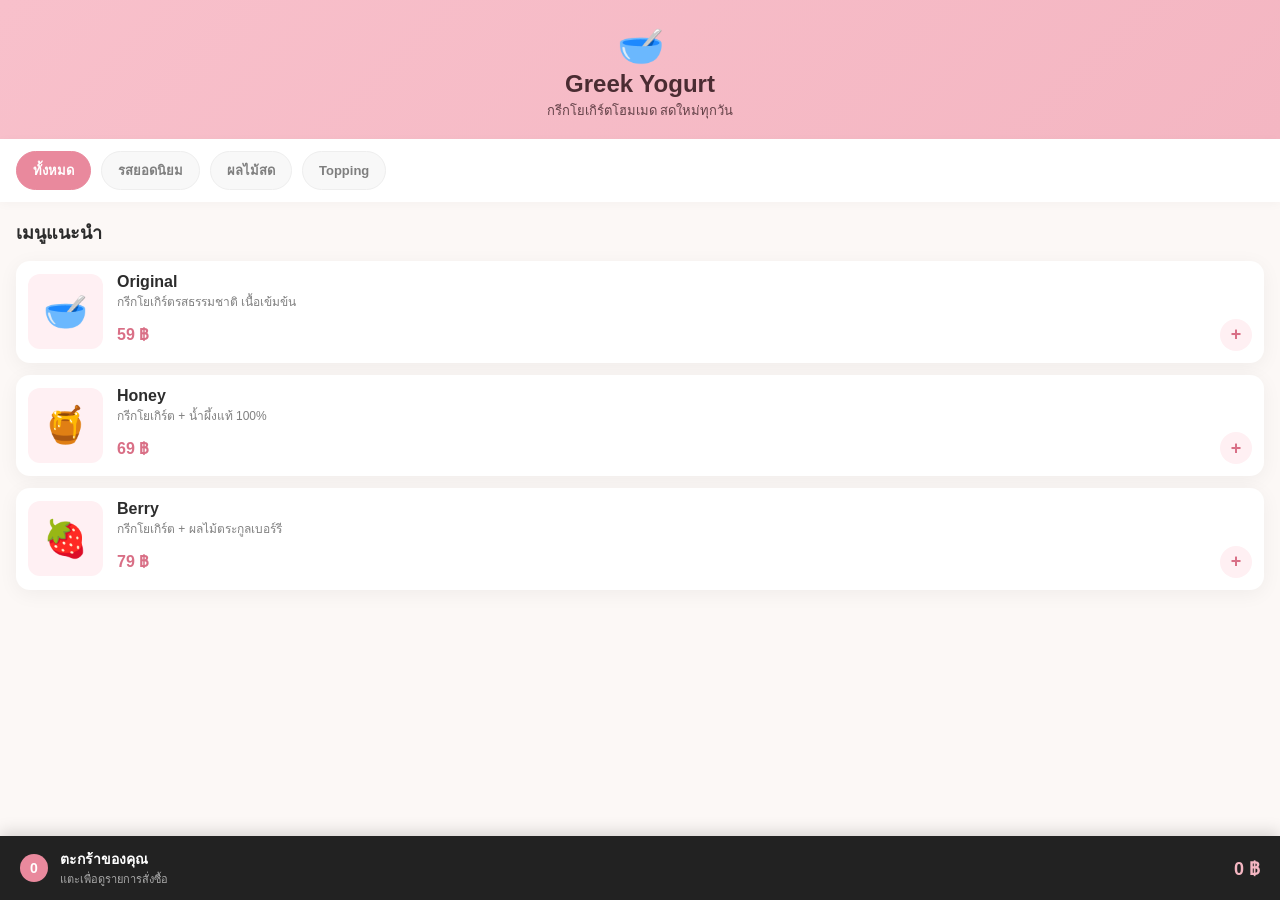
<file: index.html>
<!DOCTYPE html>
<html lang="th">

<head>

    <meta charset="UTF-8">

    <meta
    name="viewport"
    content="width=device-width, initial-scale=1.0, maximum-scale=1.0, user-scalable=no"
>

    <title>Greek Yogurt</title>
    <!-- ซ่อนแถบ URL เบราว์เซอร์เมื่อเพิ่มลงหน้าจอโฮม (iOS / Android) -->
<meta name="mobile-web-app-capable" content="yes">
<meta name="apple-mobile-web-app-status-bar-style" content="default">

<!-- เปลี่ยนสีแถบสถานะบนสุดของเบราว์เซอร์ (Theme Color) ให้เข้ากับโทนร้าน -->
<meta name="theme-color" content="#f4b6c2">

    <link
        rel="stylesheet"
        href="style.css"
    >

</head>


<body>


    <!-- =========================
         HEADER
    ========================== -->

    <!-- =========================
         HEADER & CATEGORY
    ========================== -->
    <header class="header">
        <div class="header-icon">🥣</div>
        <h1>Greek Yogurt</h1>
        <p>กรีกโยเกิร์ตโฮมเมด สดใหม่ทุกวัน</p>
    </header>

    <!-- แถบหมวดหมู่แบบเลื่อนได้ (Sticky) -->
    <nav class="category-nav">
        <button class="category-btn active">ทั้งหมด</button>
        <button class="category-btn">รสยอดนิยม</button>
        <button class="category-btn">ผลไม้สด</button>
        <button class="category-btn">Topping</button>
    </nav>

    <!-- =========================
         MENU CONTAINER
    ========================== -->
    <main class="container">
        <h2 class="section-title">เมนูแนะนำ</h2>

        <div class="products">
            <!-- Original -->
            <div class="product-card" onclick="openProduct('Original', 59)">
                <div class="product-img">🥣</div>
                <div class="product-info">
                    <h3>Original</h3>
                    <p>กรีกโยเกิร์ตรสธรรมชาติ เนื้อเข้มข้น</p>
                    <div class="product-price-row">
                        <strong class="price">59 ฿</strong>
                        <button class="add-btn">+</button>
                    </div>
                </div>
            </div>

            <!-- Honey -->
            <div class="product-card" onclick="openProduct('Honey', 69)">
                <div class="product-img">🍯</div>
                <div class="product-info">
                    <h3>Honey</h3>
                    <p>กรีกโยเกิร์ต + น้ำผึ้งแท้ 100%</p>
                    <div class="product-price-row">
                        <strong class="price">69 ฿</strong>
                        <button class="add-btn">+</button>
                    </div>
                </div>
            </div>

            <!-- Berry -->
            <div class="product-card" onclick="openProduct('Berry', 79)">
                <div class="product-img">🍓</div>
                <div class="product-info">
                    <h3>Berry</h3>
                    <p>กรีกโยเกิร์ต + ผลไม้ตระกูลเบอร์รี</p>
                    <div class="product-price-row">
                        <strong class="price">79 ฿</strong>
                        <button class="add-btn">+</button>
                    </div>
                </div>
            </div>
        </div>
    </main>

    <!-- =========================
         STICKY BOTTOM CART BAR
    ========================== -->
    <div class="cart-bar" onclick="openCart()">
        <div class="cart-bar-info">
            <div class="cart-badge" id="cart-count">0</div>
            <div class="cart-text">
                <span class="cart-title">ตะกร้าของคุณ</span>
                <span class="cart-sub">แตะเพื่อดูรายการสั่งซื้อ</span>
            </div>
        </div>
        <div class="cart-bar-total" id="cart-bar-total">0 ฿</div>
    </div>



    <!-- =================================================
     PRODUCT MODAL (BOTTOM SHEET STYLE)
================================================== -->
<div id="product-modal" class="modal">
    <div class="product-modal-box">
        <!-- แถบจับสไลด์แบบแอปมือถือ -->
        <div class="sheet-handle"></div>

        <!-- หัวข้อและปุ่มปิด -->
        <div class="modal-header">
            <div>
                <h2 id="modal-product-name">สินค้า</h2>
                <p class="base-price">ราคาเริ่มต้น <strong id="modal-product-price">0</strong> บาท</p>
            </div>
            <button class="close-button" onclick="closeProduct()">✕</button>
        </div>

        <!-- รายการ Topping -->
        <div class="topping-section">
            <div class="section-head">
                <h3>เลือก Topping</h3>
                <span class="section-description">เลือกได้ตามใจชอบ</span>
            </div>

            <div class="topping-grid">
                <label class="topping-item">
                    <div class="topping-info">
                        <input type="checkbox" value="15" data-name="สตรอว์เบอร์รี" onchange="updateProductPrice()">
                        <span class="topping-name">🍓 สตรอว์เบอร์รี</span>
                    </div>
                    <span class="topping-price">+15 บาท</span>
                </label>

                <label class="topping-item">
                    <div class="topping-info">
                        <input type="checkbox" value="10" data-name="น้ำผึ้ง" onchange="updateProductPrice()">
                        <span class="topping-name">🍯 น้ำผึ้ง</span>
                    </div>
                    <span class="topping-price">+10 บาท</span>
                </label>

                <label class="topping-item">
                    <div class="topping-info">
                        <input type="checkbox" value="15" data-name="Granola" onchange="updateProductPrice()">
                        <span class="topping-name">🥣 Granola</span>
                    </div>
                    <span class="topping-price">+15 บาท</span>
                </label>

                <label class="topping-item">
                    <div class="topping-info">
                        <input type="checkbox" value="20" data-name="กล้วย" onchange="updateProductPrice()">
                        <span class="topping-name">🍌 กล้วย</span>
                    </div>
                    <span class="topping-price">+20 บาท</span>
                </label>
            </div>
        </div>

        <!-- จำนวนสินค้า -->
        <div class="quantity-section">
            <h3>จำนวน</h3>
            <div class="quantity-control">
                <button onclick="changeProductQuantity(-1)">−</button>
                <span id="product-quantity">1</span>
                <button onclick="changeProductQuantity(1)">+</button>
            </div>
        </div>

        <!-- ปุ่มเพิ่มลงตะกร้าพร้อมแสดงราคารวม -->
        <button class="add-to-cart-button" onclick="addProductToCart()">
            <span>🛒 เพิ่มลงตะกร้า</span>
            <strong><span id="product-total-price">0</span> บาท</strong>
        </button>
    </div>
</div>



    <!-- =================================================
     CART MODAL (BOTTOM SHEET STYLE)
================================================== -->
<div id="cart-modal" class="modal">
    <div class="cart-box">
        <!-- แถบจับสไลด์ -->
        <div class="sheet-handle"></div>

        <div class="modal-header">
            <div>
                <h2>🛒 ตะกร้าของคุณ</h2>
                <p class="cart-subtitle">ตรวจสอบรายการและยืนยันการสั่งซื้อ</p>
            </div>
            <button class="close-button" onclick="closeCart()">✕</button>
        </div>

        <!-- รายการสินค้าในตะกร้า -->
        <div id="cart-items" class="cart-items-list">
            <!-- JavaScript จะเรนเดอร์รายการสินค้าที่นี่ -->
        </div>

        <!-- สรุปราคารวมและปุ่มดำเนินการ -->
        <div class="cart-summary-footer">
            <div class="cart-total-row">
                <span>ราคารวมทั้งหมด</span>
                <strong class="cart-total-price"><span id="cart-total">0</span> บาท</strong>
            </div>

            <button class="checkout-button" onclick="openCustomerForm()">
    <span>ดำเนินการสั่งซื้อ</span>
    <span>➔</span>
</button>
        </div>
    </div>
</div>



    <!-- =================================================
         CUSTOMER FORM
    ================================================== -->

    <div
        id="customer-modal"
        class="modal"
    >

        <div class="customer-box">


            <div class="modal-header">

                <h2>
                    📋 ข้อมูลผู้สั่งซื้อ
                </h2>

                <button
                    class="close-button"
                    onclick="closeCustomerForm()"
                >
                    ✕
                </button>

            </div>



            <p class="form-description">

                กรุณากรอกข้อมูลสำหรับจัดส่งสินค้า

            </p>



            <!-- ชื่อ -->

            <div class="form-group">

                <label>
                    ชื่อผู้สั่งซื้อ
                    <span>*</span>
                </label>

                <input
                    type="text"
                    id="customer-name"
                    placeholder="เช่น น้องเอ"
                >

            </div>



            <!-- เบอร์ -->

            <div class="form-group">

                <label>
                    เบอร์โทรศัพท์
                    <span>*</span>
                </label>

                <input
                    type="tel"
                    id="customer-phone"
                    placeholder="เช่น 0812345678"
                    maxlength="10"
                >

            </div>



            <!-- หอพัก -->

            <div class="form-group">

                <label>
                    ชื่อหอพัก / บ้านพัก
                    <span>*</span>
                </label>

                <input
                    type="text"
                    id="customer-place"
                    placeholder="เช่น หอ A"
                >

            </div>



            <!-- ห้อง -->

            <div class="form-group">

                <label>
                    เลขห้อง / บ้านเลขที่
                    <span>*</span>
                </label>

                <input
                    type="text"
                    id="customer-room"
                    placeholder="เช่น ห้อง 305"
                >

            </div>



            <!-- รายละเอียด -->

            <div class="form-group">

                <label>
                    รายละเอียดเพิ่มเติม
                </label>

                <textarea
                    id="customer-detail"
                    rows="3"
                    placeholder="เช่น ฝากไว้หน้าห้อง / โทรก่อนส่ง"
                ></textarea>

            </div>



            <!-- แจ้งเตือนชำระเงิน -->

            <div class="payment-notice">

                <div class="payment-icon">
                    💳
                </div>

                <div>

                    <strong>
                        ชำระเงินก่อนเท่านั้น
                    </strong>

                    <p>
                        กรุณาชำระเงินก่อน ทางร้านจึงจะดำเนินการจัดเตรียมออเดอร์
                    </p>

                </div>

            </div>



            <button
                class="continue-payment-button"
                onclick="goToPayment()"
            >

                ตรวจสอบข้อมูลและชำระเงิน

            </button>


        </div>

    </div>



    <!-- =================================================
         PAYMENT MODAL
    ================================================== -->

    <div
        id="payment-modal"
        class="modal"
    >

        <div class="payment-box">


            <div class="modal-header">

                <h2>
                    💳 ชำระเงิน
                </h2>

                <button
                    class="close-button"
                    onclick="closePayment()"
                >
                    ✕
                </button>

            </div>



            <!-- Order Number -->

            <div class="payment-order">

                <span>
                    ยอดที่ต้องชำระ
                </span>

                <strong id="payment-total">
                    0 บาท
                </strong>

            </div>



            <!-- Customer Summary -->

            <div class="customer-summary">

                <h3>
                    ข้อมูลผู้รับ
                </h3>

                <p>
                    👤 <span id="summary-name"></span>
                </p>

                <p>
                    📞 <span id="summary-phone"></span>
                </p>

                <p>
                    🏠 <span id="summary-place"></span>
                </p>

                <p>
                    🚪 <span id="summary-room"></span>
                </p>

                <p id="summary-detail-row">
                    📝 <span id="summary-detail"></span>
                </p>

            </div>



            <!-- Payment Method -->

            <div class="payment-method">

                <h3>
                    วิธีชำระเงิน
                </h3>


                <div class="payment-method-card">

                    <div class="promptpay-icon">
                        ฿
                    </div>

                    <div>

                        <strong>
                            QR PromptPay
                        </strong>

                        <p>
                            สแกน QR เพื่อชำระเงิน
                        </p>

                    </div>

                </div>

            </div>



            <!-- QR Placeholder -->

            <div class="qr-placeholder">

                <div class="qr-box">
                    QR
                </div>

                <p>
                    QR สำหรับชำระเงิน
                </p>

                <small>
                    ตอนนี้เป็นหน้าจำลอง
                </small>

            </div>



            <button
                class="paid-button"
                onclick="paymentSuccess()"
            >

                ✅ ฉันชำระเงินแล้ว

            </button>


        </div>

    </div>



    <!-- =================================================
         SUCCESS MODAL
    ================================================== -->

    <div
        id="success-modal"
        class="modal"
    >

        <div class="success-box">


            <div class="success-icon">
                🎉
            </div>


            <h2>
                สั่งซื้อสำเร็จ!
            </h2>


            <p>
                ขอบคุณสำหรับการสั่งซื้อครับ
            </p>


            <div class="order-number-box">

                <span>
                    เลขออเดอร์
                </span>

                <strong id="order-number">
                    GY000001
                </strong>

            </div>


            <p class="success-message">

                ทางร้านได้รับข้อมูลการสั่งซื้อแล้ว
                <br>
                และจะดำเนินการจัดเตรียมสินค้าให้ครับ

            </p>


            <button
                class="success-button"
                onclick="finishOrder()"
            >

                กลับหน้าเมนู

            </button>


        </div>

    </div>



    <!-- JavaScript -->

    <script src="script.js"></script>


</body>

</html>
</file>
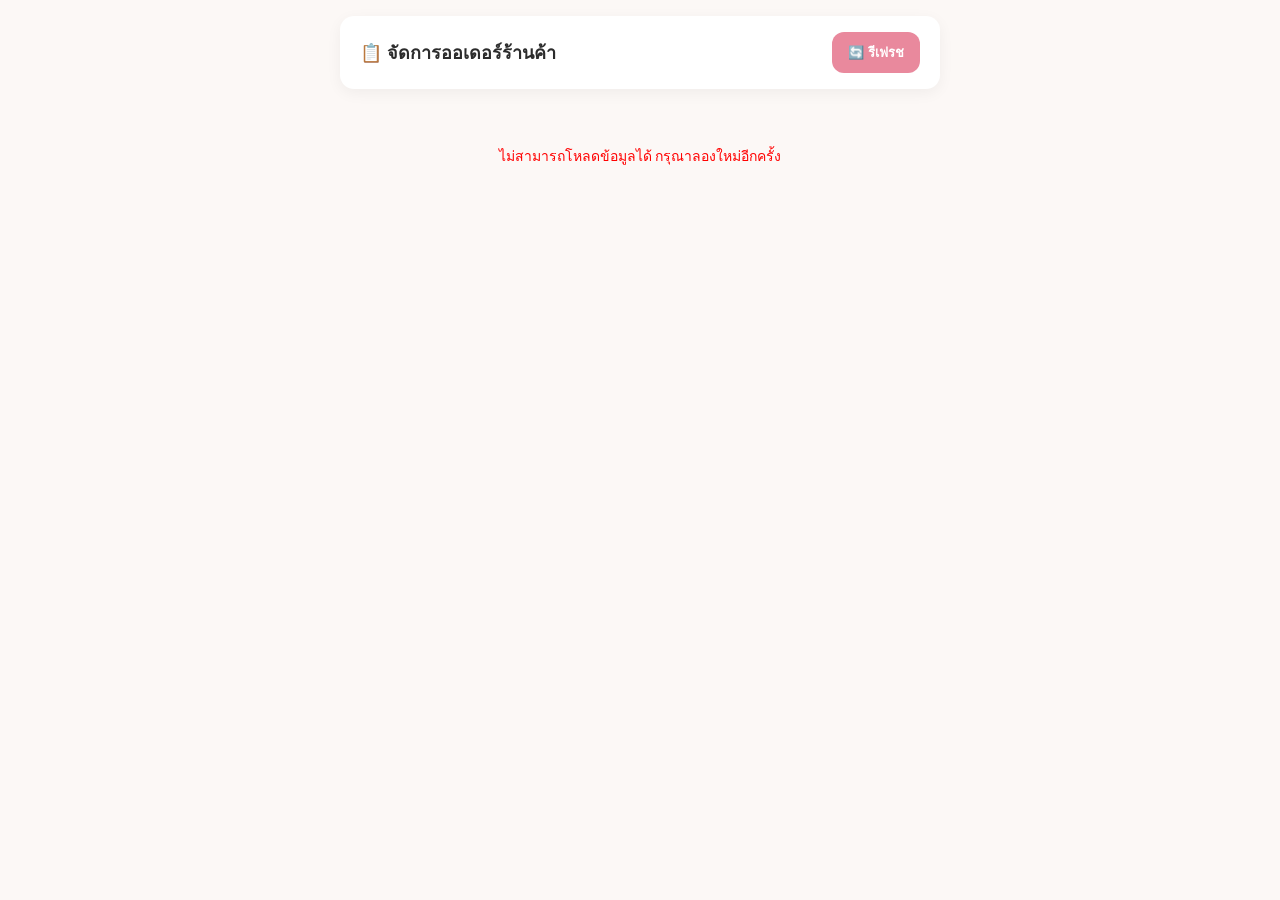
<file: admin.html>
<!DOCTYPE html>
<html lang="th">
<head>
    <meta charset="UTF-8">
    <meta name="viewport" content="width=device-width, initial-scale=1.0, maximum-scale=1.0, user-scalable=no">
    <title>Admin Dashboard - จัดการออเดอร์</title>
    <link rel="stylesheet" href="style.css">
    <style>
        :root {
            --primary: #e9899d;
            --primary-dark: #d96f86;
            --primary-light: #fff0f3;
            --bg-color: #fcf8f6;
            --text-main: #2c2c2c;
            --text-muted: #7f7f7f;
            --radius-md: 14px;
            --shadow-soft: 0 4px 15px rgba(0,0,0,0.05);
        }

        * {
            box-sizing: border-box;
            margin: 0;
            padding: 0;
            -webkit-tap-highlight-color: transparent;
        }

        body { 
            background: var(--bg-color); 
            padding: 16px; 
            font-family: -apple-system, BlinkMacSystemFont, "SF Pro Text", "Sukhumvit Set", "Noto Sans Thai", sans-serif;
            color: var(--text-main);
        }

        .admin-container { 
            max-width: 600px; 
            margin: 0 auto; 
            padding-bottom: 40px;
        }

        .admin-header { 
            display: flex; 
            justify-content: space-between; 
            align-items: center; 
            margin-bottom: 16px; 
            background: white;
            padding: 16px 20px;
            border-radius: var(--radius-md);
            box-shadow: var(--shadow-soft);
        }

        .admin-header h2 {
            font-size: 18px;
            font-weight: 700;
        }

        .refresh-btn { 
            background: var(--primary); 
            color: white; 
            border: none; 
            padding: 10px 16px; 
            border-radius: 12px; 
            font-weight: bold; 
            cursor: pointer; 
            font-size: 13px;
            transition: transform 0.1s ease;
        }

        .refresh-btn:active {
            transform: scale(0.95);
        }

        .order-card { 
            background: white; 
            padding: 16px; 
            border-radius: var(--radius-md); 
            margin-bottom: 12px; 
            box-shadow: var(--shadow-soft); 
            border: 1px solid #eee; 
            animation: fadeIn 0.25s ease-in-out;
        }

        @keyframes fadeIn {
            from { opacity: 0; transform: translateY(6px); }
            to { opacity: 1; transform: translateY(0); }
        }

        .order-top { 
            display: flex; 
            justify-content: space-between; 
            align-items: center;
            font-weight: bold; 
            margin-bottom: 10px; 
            font-size: 14px; 
            color: #444;
        }

        .badge { 
            padding: 4px 10px; 
            border-radius: 20px; 
            font-size: 11px; 
            font-weight: 600;
        }
        .badge-pending { background: #fff3cd; color: #856404; }
        .badge-cooking { background: #cce5ff; color: #004085; }
        .badge-done { background: #d4edda; color: #155724; }

        .order-details { 
            font-size: 13px; 
            color: #555; 
            margin-bottom: 10px; 
            line-height: 1.5; 
            background: #fafafa;
            padding: 10px 12px;
            border-radius: 10px;
        }

        .order-items { 
            font-size: 13px; 
            color: #333; 
            margin-bottom: 10px; 
            background: #f9f9f9; 
            padding: 10px 12px; 
            border-radius: 10px; 
            border-left: 3px solid var(--primary);
            white-space: pre-line;
            line-height: 1.4;
        }

        .order-price-row {
            display: flex;
            justify-content: space-between;
            align-items: center;
            margin-bottom: 12px;
            padding: 0 4px;
        }

        .order-price { 
            font-size: 16px; 
            color: var(--primary-dark); 
            font-weight: bold; 
        }

        .action-row { 
            display: flex; 
            gap: 10px; 
        }

        .action-row button { 
            flex: 1; 
            padding: 12px; 
            border: none; 
            border-radius: 12px; 
            font-weight: bold; 
            cursor: pointer; 
            font-size: 14px; 
            transition: transform 0.1s ease;
        }

        .action-row button:active {
            transform: scale(0.96);
        }

        .btn-cook { background: #e7f1ff; color: #0d6efd; }
        .btn-finish { background: #d1e7dd; color: #198754; }

        .loading-text, .empty-text {
            text-align: center;
            color: var(--text-muted);
            padding: 40px 0;
            font-size: 14px;
        }
    </style>
</head>
<body>
    <div class="admin-container">
        <div class="admin-header">
            <h2>📋 จัดการออเดอร์ร้านค้า</h2>
            <button class="refresh-btn" onclick="fetchOrders()">🔄 รีเฟรช</button>
        </div>
        <div id="orders-list">
            <div class="loading-text">กำลังโหลดข้อมูลออเดอร์...</div>
        </div>
    </div>

    <script>
        // ใช้ Web App URL เดียวกับฝั่งลูกค้าที่คุณใช้งานอยู่
        const APPS_SCRIPT_URL = "https://script.google.com/macros/s/AKfycbx7GU2CGbZx6tMeAi8RHz1NkEb7VEbHTJY2dybkcDIZS8MUouxbr9endAa0bh7H2o5G/exec";

        async function fetchOrders() {
            const listEl = document.getElementById('orders-list');
            listEl.innerHTML = '<div class="loading-text">กำลังโหลด...</div>';

            try {
                const response = await fetch(`${APPS_SCRIPT_URL}?action=getOrders`);
                const orders = await response.json();

                if (!orders || orders.length === 0) {
                    listEl.innerHTML = '<div class="empty-text">📭 ยังไม่มีออเดอร์ในระบบ</div>';
                    return;
                }

                listEl.innerHTML = '';
                // เรียงลำดับจากออเดอร์ล่าสุดขึ้นมาด้านบน
                orders.reverse().forEach(order => {
                    let badgeClass = 'badge-pending';
                    if (order.status === 'กำลังทำ') badgeClass = 'badge-cooking';
                    if (order.status === 'เสร็จสิ้น') badgeClass = 'badge-done';

                    const card = document.createElement('div');
                    card.className = 'order-card';
                    card.innerHTML = `
                        <div class="order-top">
                            <span>#${order.orderId || '-'}</span>
                            <span class="badge ${badgeClass}">${order.status || 'รอดำเนินการ'}</span>
                        </div>
                        <div class="order-details">
                            🕒 <b>เวลา:</b> ${order.timestamp || '-'}<br>
                            👤 <b>ชื่อ:</b> ${order.customerName} | 📞 <a href="tel:${order.phone}" style="color:inherit; text-decoration:underline;">${order.phone}</a><br>
                            📍 <b>ที่อยู่:</b> ${order.address}
                        </div>
                        <div class="order-items">
                            🛒 <b>รายการสินค้า:</b><br>${order.items}
                        </div>
                        <div class="order-price-row">
                            <span style="font-size: 13px; color: #666;">ยอดรวมทั้งสิ้น</span>
                            <span class="order-price">฿${order.totalPrice}</span>
                        </div>
                        <div class="action-row">
                            <button class="btn-cook" onclick="updateOrderStatus(${order.rowId}, 'กำลังทำ')">🍳 กำลังทำ</button>
                            <button class="btn-finish" onclick="updateOrderStatus(${order.rowId}, 'เสร็จสิ้น')">✅ เสร็จสิ้น</button>
                        </div>
                    `;
                    listEl.appendChild(card);
                });

            } catch (error) {
                console.error(error);
                listEl.innerHTML = '<div class="empty-text" style="color:red;">ไม่สามารถโหลดข้อมูลได้ กรุณาลองใหม่อีกครั้ง</div>';
            }
        }

        async function updateOrderStatus(rowId, status) {
            try {
                await fetch(APPS_SCRIPT_URL, {
                    method: 'POST',
                    mode: 'no-cors',
                    headers: { 'Content-Type': 'application/json' },
                    body: JSON.stringify({ action: 'updateStatus', rowId: rowId, status: status })
                });

                // แจ้งเตือนแบบสั้นๆ หรือรีโหลดทันทีเพื่อให้เห็นการเปลี่ยนแปลง
                fetchOrders(); 
            } catch (error) {
                alert('เกิดข้อผิดพลาดในการอัปเดตสถานะ');
            }
        }

        // โหลดข้อมูลอัตโนมัติเมื่อเปิดหน้าเว็บ
        fetchOrders();
    </script>
</body>
</html>
</file>
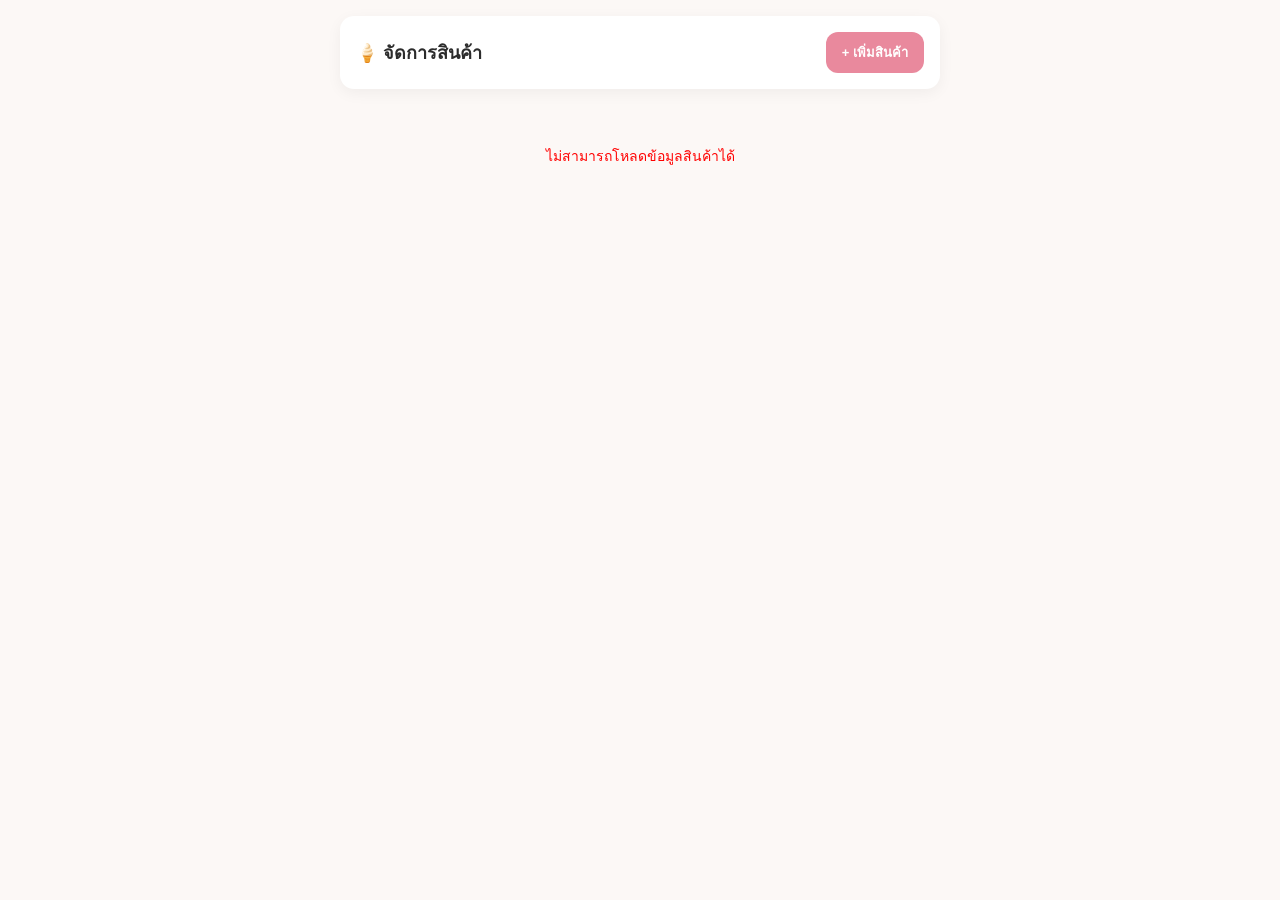
<file: admin_products.html>
<!DOCTYPE html>
<html lang="th">
<head>
    <meta charset="UTF-8">
    <meta name="viewport" content="width=device-width, initial-scale=1.0, maximum-scale=1.0, user-scalable=no">
    <title>Admin - จัดการสินค้า</title>
    <style>
        :root {
            --primary: #e9899d;
            --primary-dark: #d96f86;
            --primary-light: #fff0f3;
            --bg-color: #fcf8f6;
            --text-main: #2c2c2c;
            --text-muted: #7f7f7f;
            --radius-md: 14px;
            --shadow-soft: 0 4px 15px rgba(0,0,0,0.05);
        }
        * { box-sizing: border-box; margin: 0; padding: 0; font-family: -apple-system, BlinkMacSystemFont, "SF Pro Text", "Sukhumvit Set", "Noto Sans Thai", sans-serif; }
        body { background: var(--bg-color); padding: 16px; color: var(--text-main); }
        .container { max-width: 600px; margin: 0 auto; padding-bottom: 40px; }
        
        .header { display: flex; justify-content: space-between; align-items: center; background: white; padding: 16px; border-radius: var(--radius-md); box-shadow: var(--shadow-soft); margin-bottom: 16px; }
        .header h2 { font-size: 18px; font-weight: 700; }
        .btn-add { background: var(--primary); color: white; border: none; padding: 10px 16px; border-radius: 12px; font-weight: bold; cursor: pointer; font-size: 13px; }
        
        /* Product Card List */
        .product-card { display: flex; align-items: center; background: white; padding: 12px; border-radius: var(--radius-md); margin-bottom: 10px; box-shadow: var(--shadow-soft); gap: 12px; }
        .product-card img { width: 60px; height: 60px; object-fit: cover; border-radius: 8px; background: #eee; flex-shrink: 0; }
        .product-info { flex: 1; }
        .product-info h4 { font-size: 15px; margin-bottom: 4px; }
        .product-info p { color: var(--primary-dark); font-weight: bold; font-size: 14px; }
        .btn-group { display: flex; gap: 6px; }
        .btn-edit { background: #ffc107; border: none; padding: 6px 10px; border-radius: 8px; cursor: pointer; font-size: 12px; font-weight: bold; }
        .btn-delete { background: #dc3545; color: white; border: none; padding: 6px 10px; border-radius: 8px; cursor: pointer; font-size: 12px; font-weight: bold; }

        /* Modal */
        .modal { display: none; position: fixed; inset: 0; background: rgba(0,0,0,0.5); z-index: 100; align-items: flex-end; backdrop-filter: blur(4px); }
        .modal.show { display: flex; }
        .modal-box { background: white; width: 100%; max-height: 90vh; border-radius: 24px 24px 0 0; padding: 20px; overflow-y: auto; }
        .form-group { margin-bottom: 14px; }
        .form-group label { display: block; font-size: 13px; font-weight: 600; margin-bottom: 6px; }
        .form-group input, .form-group textarea { width: 100%; padding: 10px; border: 1.5px solid #eee; border-radius: 10px; font-size: 14px; outline: none; }
        .form-group input:focus { border-color: var(--primary); }
        
        /* Preview Image */
        .preview-container { text-align: center; margin-top: 8px; }
        .preview-img { width: 100px; height: 100px; object-fit: cover; border-radius: 10px; border: 1px dashed #ccc; display: none; margin: 0 auto; }
        
        .btn-save { width: 100%; background: var(--primary); color: white; border: none; padding: 14px; border-radius: 12px; font-weight: bold; font-size: 16px; cursor: pointer; margin-top: 10px; }
        .btn-cancel { width: 100%; background: #f0f0f0; border: none; padding: 12px; border-radius: 12px; margin-top: 8px; cursor: pointer; font-weight: bold; color: #666; }

        .loading-text, .empty-text { text-align: center; color: var(--text-muted); padding: 40px 0; font-size: 14px; }
    </style>
</head>
<body>

    <div class="container">
        <div class="header">
            <h2>🍦 จัดการสินค้า</h2>
            <button class="btn-add" onclick="openModal()">+ เพิ่มสินค้า</button>
        </div>

        <!-- รายการสินค้า -->
        <div id="product-list">
            <div class="loading-text">กำลังโหลดข้อมูลสินค้า...</div>
        </div>
    </div>

    <!-- Modal เพิ่ม/แก้ไข สินค้า -->
    <div id="product-modal" class="modal">
        <div class="modal-box">
            <h3 id="modal-title" style="margin-bottom: 14px;">เพิ่มเมนูสินค้า</h3>
            <form id="product-form" onsubmit="saveProduct(event)">
                <input type="hidden" id="prod-rowid">
                
                <div class="form-group">
                    <label>ชื่อสินค้า</label>
                    <input type="text" id="prod-name" placeholder="เช่น กรีกโยเกิร์ตรสตอเบอร์รี" required>
                </div>
                <div class="form-group">
                    <label>ราคา (บาท)</label>
                    <input type="number" id="prod-price" placeholder="เช่น 69" required>
                </div>
                <div class="form-group">
                    <label>ลิงก์รูปภาพสินค้า หรืออัปโหลด</label>
                    <input type="text" id="prod-image" placeholder="วางลิงก์รูปภาพ (URL) หรือปล่อยว่างไว้">
                </div>
                <div class="form-group">
                    <label>รูปภาพจากเครื่อง (ตัวเลือกเสริม)</label>
                    <input type="file" id="prod-image-file" accept="image/*" capture="environment" onchange="previewImage(event)">
                    <div class="preview-container">
                        <img id="image-preview" class="preview-img" alt="Preview">
                    </div>
                </div>
                
                <button type="submit" class="btn-save">บันทึกสินค้า</button>
                <button type="button" class="btn-cancel" onclick="closeModal()">ยกเลิก</button>
            </form>
        </div>
    </div>

    <script>
        // ใช้ Web App URL ตัวเดียวกับระบบออเดอร์
        const APPS_SCRIPT_URL = "https://script.google.com/macros/s/AKfycbx7GU2CGbZx6tMeAi8RHz1NkEb7VEbHTJY2dybkcDIZS8MUouxbr9endAa0bh7H2o5G/exec";

        // โหลดข้อมูลสินค้าเมื่อเปิดหน้าเว็บ
        document.addEventListener("DOMContentLoaded", fetchProducts);

        async function fetchProducts() {
            const listEl = document.getElementById('product-list');
            listEl.innerHTML = '<div class="loading-text">กำลังโหลดข้อมูล...</div>';

            try {
                const response = await fetch(`${APPS_SCRIPT_URL}?action=getProducts`);
                const products = await response.json();

                if (!products || products.length === 0) {
                    listEl.innerHTML = '<div class="empty-text">📭 ยังไม่มีสินค้าในระบบ</div>';
                    return;
                }

                listEl.innerHTML = '';
                products.forEach(product => {
                    const card = document.createElement('div');
                    card.className = 'product-card';
                    card.innerHTML = `
                        <img src="${product.image || 'https://via.placeholder.com/60'}" alt="Product">
                        <div class="product-info">
                            <h4>${product.name}</h4>
                            <p>${product.price} ฿</p>
                        </div>
                        <div class="btn-group">
                            <button class="btn-edit" onclick='openEditModal(${JSON.stringify(product)})'>แก้ไข</button>
                            <button class="btn-delete" onclick="deleteProduct(${product.rowId})">ลบ</button>
                        </div>
                    `;
                    listEl.appendChild(card);
                });

            } catch (error) {
                console.error(error);
                listEl.innerHTML = '<div class="empty-text" style="color:red;">ไม่สามารถโหลดข้อมูลสินค้าได้</div>';
            }
        }

        function openModal() {
            document.getElementById('modal-title').textContent = 'เพิ่มเมนูสินค้า';
            document.getElementById('product-form').reset();
            document.getElementById('prod-rowid').value = '';
            document.getElementById('image-preview').style.display = 'none';
            document.getElementById('product-modal').classList.add('show');
        }

        function openEditModal(product) {
            document.getElementById('modal-title').textContent = 'แก้ไขเมนูสินค้า';
            document.getElementById('prod-rowid').value = product.rowId;
            document.getElementById('prod-name').value = product.name;
            document.getElementById('prod-price').value = product.price;
            document.getElementById('prod-image').value = product.image || '';
            
            if (product.image) {
                const preview = document.getElementById('image-preview');
                preview.src = product.image;
                preview.style.display = 'block';
            } else {
                document.getElementById('image-preview').style.display = 'none';
            }

            document.getElementById('product-modal').classList.add('show');
        }

        function closeModal() {
            document.getElementById('product-modal').classList.remove('show');
            document.getElementById('product-form').reset();
            document.getElementById('image-preview').style.display = 'none';
        }

        function previewImage(event) {
            const file = event.target.files[0];
            if (file) {
                const reader = new FileReader();
                reader.onload = function(e) {
                    const preview = document.getElementById('image-preview');
                    preview.src = e.target.result;
                    preview.style.display = 'block';
                    // ใส่ค่า Base64 ลงในช่องลิงก์รูปภาพชั่วคราว
                    document.getElementById('prod-image').value = e.target.result;
                }
                reader.readAsDataURL(file);
            }
        }

        async function saveProduct(event) {
            event.preventDefault();
            const rowId = document.getElementById('prod-rowid').value;
            const name = document.getElementById('prod-name').value;
            const price = document.getElementById('prod-price').value;
            const image = document.getElementById('prod-image').value;

            const payload = {
                action: rowId ? 'updateProduct' : 'addProduct',
                rowId: rowId ? Number(rowId) : null,
                name: name,
                price: Number(price),
                image: image
            };

            try {
                await fetch(APPS_SCRIPT_URL, {
                    method: 'POST',
                    mode: 'no-cors',
                    headers: { 'Content-Type': 'application/json' },
                    body: JSON.stringify(payload)
                });

                alert('บันทึกข้อมูลสำเร็จ!');
                closeModal();
                setTimeout(fetchOrders || fetchProducts, 1000); // รีเฟรชรายการ
            } catch (error) {
                console.error(error);
                alert('เกิดข้อผิดพลาดในการบันทึกข้อมูล');
            }
        }

        async function deleteProduct(rowId) {
            if (!confirm('คุณต้องการลบสินค้านี้ใช่หรือไม่?')) return;

            try {
                await fetch(APPS_SCRIPT_URL, {
                    method: 'POST',
                    mode: 'no-cors',
                    headers: { 'Content-Type': 'application/json' },
                    body: JSON.stringify({ action: 'deleteProduct', rowId: rowId })
                });

                alert('ลบสินค้าสำเร็จ');
                setTimeout(fetchProducts, 1000);
            } catch (error) {
                console.error(error);
                alert('เกิดข้อผิดพลาดในการลบสินค้า');
            }
        }
    </script>
</body>
</html>
</file>
<file: style.css>
/* =====================================================
   MOBILE-FIRST RESET & VARIABLES
===================================================== */
:root {
    --primary: #e9899d;
    --primary-dark: #d96f86;
    --primary-light: #fff0f3;
    --bg-color: #fcf8f6;
    --text-main: #2c2c2c;
    --text-muted: #7f7f7f;
    --radius-lg: 20px;
    --radius-md: 14px;
    --shadow-soft: 0 4px 20px rgba(0, 0, 0, 0.05);
}

* {
    box-sizing: border-box;
    margin: 0;
    padding: 0;
    -webkit-tap-highlight-color: transparent; /* ลบกรอบสีฟ้าเวลากดบนมือถือ */
}

body {
    font-family: -apple-system, BlinkMacSystemFont, "SF Pro Text", "Sukhumvit Set", "Noto Sans Thai", sans-serif;
    background: var(--bg-color);
    color: var(--text-main);
    padding-bottom: calc(90px + env(safe-area-inset-bottom)); /* เว้นระยะไม่ให้ตะกร้าบัง */
}

/* =====================================================
   HEADER & CATEGORY NAV
===================================================== */
.header {
    background: linear-gradient(135deg, #f8c0cb, #f4b6c2);
    text-align: center;
    padding: 24px 20px 18px;
    color: #4a2c32;
}

.header-icon { font-size: 38px; margin-bottom: 2px; }
.header h1 { font-size: 24px; font-weight: 700; }
.header p { font-size: 13px; opacity: 0.85; margin-top: 2px; }

.category-nav {
    display: flex;
    gap: 10px;
    padding: 12px 16px;
    background: white;
    overflow-x: auto;
    position: sticky;
    top: 0;
    z-index: 10;
    box-shadow: 0 2px 10px rgba(0,0,0,0.03);
    scrollbar-width: none; /* ซ่อน scrollbar */
}

.category-nav::-webkit-scrollbar { display: none; }

.category-btn {
    white-space: nowrap;
    padding: 8px 16px;
    border-radius: 20px;
    border: 1px solid #eee;
    background: #f8f8f8;
    color: var(--text-muted);
    font-size: 13px;
    font-weight: 600;
}

.category-btn.active {
    background: var(--primary);
    color: white;
    border-color: var(--primary);
}

/* =====================================================
   PRODUCT CARDS (HORIZONTAL LAYOUT FOR MOBILE)
===================================================== */
.container { padding: 16px; }
.section-title { font-size: 18px; margin-bottom: 14px; color: var(--text-main); }

.products { display: flex; flex-direction: column; gap: 12px; }

.product-card {
    display: flex;
    background: white;
    border-radius: var(--radius-md);
    padding: 12px;
    box-shadow: var(--shadow-soft);
    align-items: center;
    gap: 14px;
    cursor: pointer;
    transition: transform 0.1s ease;
}

.product-card:active { transform: scale(0.98); }

.product-img {
    width: 75px;
    height: 75px;
    background: var(--primary-light);
    border-radius: 12px;
    display: flex;
    align-items: center;
    justify-content: center;
    font-size: 36px;
    flex-shrink: 0;
}

.product-info { flex: 1; }
.product-info h3 { font-size: 16px; font-weight: 600; margin-bottom: 4px; }
.product-info p { font-size: 12px; color: var(--text-muted); margin-bottom: 8px; line-height: 1.3; }

.product-price-row {
    display: flex;
    justify-content: space-between;
    align-items: center;
}

.product-price-row .price { font-size: 16px; color: var(--primary-dark); font-weight: 700; }

.add-btn {
    width: 32px;
    height: 32px;
    border-radius: 50%;
    background: var(--primary-light);
    color: var(--primary-dark);
    border: none;
    font-size: 18px;
    font-weight: bold;
    display: flex;
    align-items: center;
    justify-content: center;
}

/* =====================================================
   STICKY BOTTOM CART BAR
===================================================== */
.cart-bar {
    position: fixed;
    bottom: 0;
    left: 0;
    right: 0;
    background: #222222;
    color: white;
    padding: 12px 20px calc(12px + env(safe-area-inset-bottom));
    display: flex;
    justify-content: space-between;
    align-items: center;
    z-index: 99;
    box-shadow: 0 -4px 15px rgba(0,0,0,0.15);
}

.cart-bar-info { display: flex; align-items: center; gap: 12px; }

.cart-badge {
    background: var(--primary);
    color: white;
    width: 28px;
    height: 28px;
    border-radius: 50%;
    display: flex;
    align-items: center;
    justify-content: center;
    font-size: 14px;
    font-weight: bold;
}

.cart-text { display: flex; flex-direction: column; }
.cart-title { font-size: 14px; font-weight: 600; }
.cart-sub { font-size: 11px; color: #aaa; }
.cart-bar-total { font-size: 18px; font-weight: 700; color: #f4b6c2; }

/* =====================================================
   MODAL - BOTTOM SHEET ANIMATION
===================================================== */
/* =====================================================
   BOTTOM SHEET MODAL STYLES
===================================================== */
.modal {
    display: none;
    position: fixed;
    inset: 0;
    background: rgba(0, 0, 0, 0.5);
    backdrop-filter: blur(4px);
    z-index: 200;
    align-items: flex-end;
}

.modal.show,
.modal.active {
    display: flex !important;
}

.product-modal-box,
.cart-box {
    background: #ffffff;
    width: 100%;
    max-height: 85vh;
    border-radius: 24px 24px 0 0;
    padding: 12px 20px calc(20px + env(safe-area-inset-bottom));
    display: flex;
    flex-direction: column;
    animation: slideUp 0.28s cubic-bezier(0.1, 0.9, 0.2, 1);
    box-shadow: 0 -10px 30px rgba(0, 0, 0, 0.15);
    overflow-y: auto;
}

@keyframes slideUp {
    from { transform: translateY(100%); }
    to { transform: translateY(0); }
}

.sheet-handle {
    width: 36px;
    height: 4px;
    background: #e0e0e0;
    border-radius: 2px;
    margin: 4px auto 14px;
}

.modal-header {
    display: flex;
    justify-content: space-between;
    align-items: flex-start;
    margin-bottom: 16px;
}

.base-price { font-size: 13px; color: #666; margin-top: 2px; }
.base-price strong { color: #e9899d; }
.cart-subtitle { font-size: 12px; color: #888; margin-top: 2px; }

.close-button {
    background: #f0f0f0;
    border: none;
    width: 32px;
    height: 32px;
    border-radius: 50%;
    font-size: 14px;
    color: #666;
    cursor: pointer;
}

/* Topping Items */
.topping-section { margin-bottom: 20px; }
.section-head { display: flex; justify-content: space-between; align-items: baseline; margin-bottom: 10px; }
.section-description { font-size: 12px; color: #888; }
.topping-grid { display: flex; flex-direction: column; gap: 10px; }

.topping-item {
    display: flex;
    align-items: center;
    justify-content: space-between;
    padding: 12px 16px;
    background: #fdfdfd;
    border: 1.5px solid #eee;
    border-radius: 14px;
    cursor: pointer;
    transition: all 0.2s ease;
}
.topping-info { display: flex; align-items: center; gap: 12px; }
.topping-info input[type="checkbox"] { width: 18px; height: 18px; accent-color: #e9899d; }
.topping-price { font-size: 13px; color: #e9899d; font-weight: 600; }
.topping-item:has(input:checked) { border-color: #e9899d; background: #fff8f9; }

/* Cart Items List */
.cart-items-list {
    max-height: 45vh;
    overflow-y: auto;
    padding: 8px 0;
    display: flex;
    flex-direction: column;
    gap: 12px;
}
.cart-item {
    display: flex;
    justify-content: space-between;
    align-items: center;
    background: #fdfdfd;
    border: 1px solid #f0f0f0;
    padding: 12px 14px;
    border-radius: 14px;
    animation: fadeIn 0.2s ease-in-out;
}
@keyframes fadeIn {
    from { opacity: 0; transform: translateY(6px); }
    to { opacity: 1; transform: translateY(0); }
}

/* Quantity & Buttons */
.quantity-section {
    display: flex;
    justify-content: space-between;
    align-items: center;
    padding: 12px 0;
    border-top: 1px solid #f0f0f0;
    margin-bottom: 16px;
}
.quantity-control {
    display: flex;
    align-items: center;
    gap: 16px;
    background: #f5f5f5;
    padding: 4px 12px;
    border-radius: 20px;
}
.quantity-control button {
    background: none;
    border: none;
    font-size: 20px;
    font-weight: bold;
    color: #e9899d;
    cursor: pointer;
}

.cart-summary-footer { border-top: 1px solid #f0f0f0; padding-top: 14px; margin-top: 12px; }
.cart-total-row { display: flex; justify-content: space-between; align-items: center; margin-bottom: 14px; }
.cart-total-price { font-size: 20px; color: #e9899d; font-weight: 700; }

.add-to-cart-button,
.checkout-button {
    width: 100%;
    border: none;
    padding: 16px 20px;
    border-radius: 16px;
    font-size: 16px;
    font-weight: 700;
    display: flex;
    justify-content: space-between;
    align-items: center;
    cursor: pointer;
    transition: transform 0.15s cubic-bezier(0.175, 0.885, 0.32, 1.275);
}

.add-to-cart-button { background: #e9899d; color: white; box-shadow: 0 4px 15px rgba(233, 137, 157, 0.4); }
.checkout-button { background: #222222; color: white; }

.add-to-cart-button:active,
.checkout-button:active { transform: scale(0.93); }

/* Badge Bounce Animation */
.badge-bounce {
    animation: popBadge 0.35s cubic-bezier(0.175, 0.885, 0.32, 1.4);
}
@keyframes popBadge {
    0% { transform: scale(1); }
    50% { transform: scale(1.4); }
    100% { transform: scale(1); }
}
/* =====================================================
   CUSTOMER, PAYMENT & SUCCESS MODALS
===================================================== */
.customer-box,
.payment-box,
.success-box {
    background: #ffffff;
    width: 100%;
    max-height: 90vh;
    border-radius: 24px 24px 0 0;
    padding: 20px 20px calc(24px + env(safe-area-inset-bottom));
    overflow-y: auto;
    animation: slideUp 0.28s cubic-bezier(0.1, 0.9, 0.2, 1);
}

.form-description { font-size: 13px; color: #666; margin-bottom: 16px; }
.form-group { margin-bottom: 14px; }
.form-group label { display: block; font-size: 13px; font-weight: 600; margin-bottom: 6px; }
.form-group label span { color: #e9899d; }
.form-group input,
.form-group textarea {
    width: 100%;
    padding: 12px 14px;
    border: 1.5px solid #eee;
    border-radius: 12px;
    font-size: 14px;
    outline: none;
    font-family: inherit;
}
.form-group input:focus,
.form-group textarea:focus { border-color: var(--primary); }

.payment-notice {
    display: flex;
    gap: 12px;
    background: #fff0f3;
    padding: 12px 14px;
    border-radius: 12px;
    margin-bottom: 16px;
    font-size: 12px;
    color: #4a2c32;
}

.continue-payment-button,
.paid-button,
.success-button {
    width: 100%;
    background: var(--primary);
    color: white;
    border: none;
    padding: 16px;
    border-radius: 16px;
    font-size: 16px;
    font-weight: 700;
    cursor: pointer;
}

.payment-order {
    display: flex;
    justify-content: space-between;
    align-items: center;
    background: #fdfdfd;
    padding: 14px;
    border-radius: 14px;
    border: 1px solid #eee;
    margin-bottom: 16px;
}
.payment-order strong { font-size: 18px; color: var(--primary-dark); }

.customer-summary {
    background: #fdfdfd;
    padding: 14px;
    border-radius: 14px;
    border: 1px solid #eee;
    margin-bottom: 16px;
    font-size: 13px;
    display: flex;
    flex-direction: column;
    gap: 6px;
}

.qr-placeholder {
    text-align: center;
    padding: 20px;
    background: #f9f9f9;
    border-radius: 16px;
    margin-bottom: 16px;
}
.qr-box {
    width: 140px;
    height: 140px;
    background: #eee;
    margin: 0 auto 10px;
    display: flex;
    align-items: center;
    justify-content: center;
    font-weight: bold;
    border-radius: 12px;
}

.success-box { text-align: center; }
.success-icon { font-size: 48px; margin-bottom: 8px; }
.order-number-box {
    background: #f8f8f8;
    padding: 12px;
    border-radius: 12px;
    margin: 16px 0;
}
.order-number-box strong { font-size: 20px; color: var(--primary-dark); display: block; }
.cart-item-toppings { font-size: 11px; color: #888; margin-top: 2px; }
/* =====================================================
   SMOOTH BUTTON INTERACTION & CART BOUNCE (FIXED)
===================================================== */

/* 1. เอฟเฟกต์กดปุ่มเพิ่มลงตะกร้า ย่อแล้วเด้งกลับ */
.add-to-cart-button {
    transition: transform 0.2s cubic-bezier(0.34, 1.56, 0.64, 1), background-color 0.2s ease;
}

.add-to-cart-button:active {
    transform: scale(0.93) !important;
}

/* 2. ปรับการซ่อน-แสดง Product Modal แบบ Smooth Transition */
#product-modal {
    opacity: 0;
    visibility: hidden;
    pointer-events: none;
    transition: opacity 0.25s ease, visibility 0.25s ease;
}

#product-modal.show {
    display: flex !important;
    opacity: 1;
    visibility: visible;
    pointer-events: auto;
}

/* 3. อนิเมชันแถบ Cart Bar ด้านล่างขยับรับสินค้า (Bounce Feedback) */
.cart-bar {
    transition: transform 0.2s cubic-bezier(0.34, 1.56, 0.64, 1);
}

.cart-bounce {
    animation: cartPop 0.4s cubic-bezier(0.175, 0.885, 0.32, 1.275);
}

@keyframes cartPop {
    0% { transform: translateY(0) scale(1); }
    40% { transform: translateY(-6px) scale(1.03); }
    100% { transform: translateY(0) scale(1); }
}
</file>
